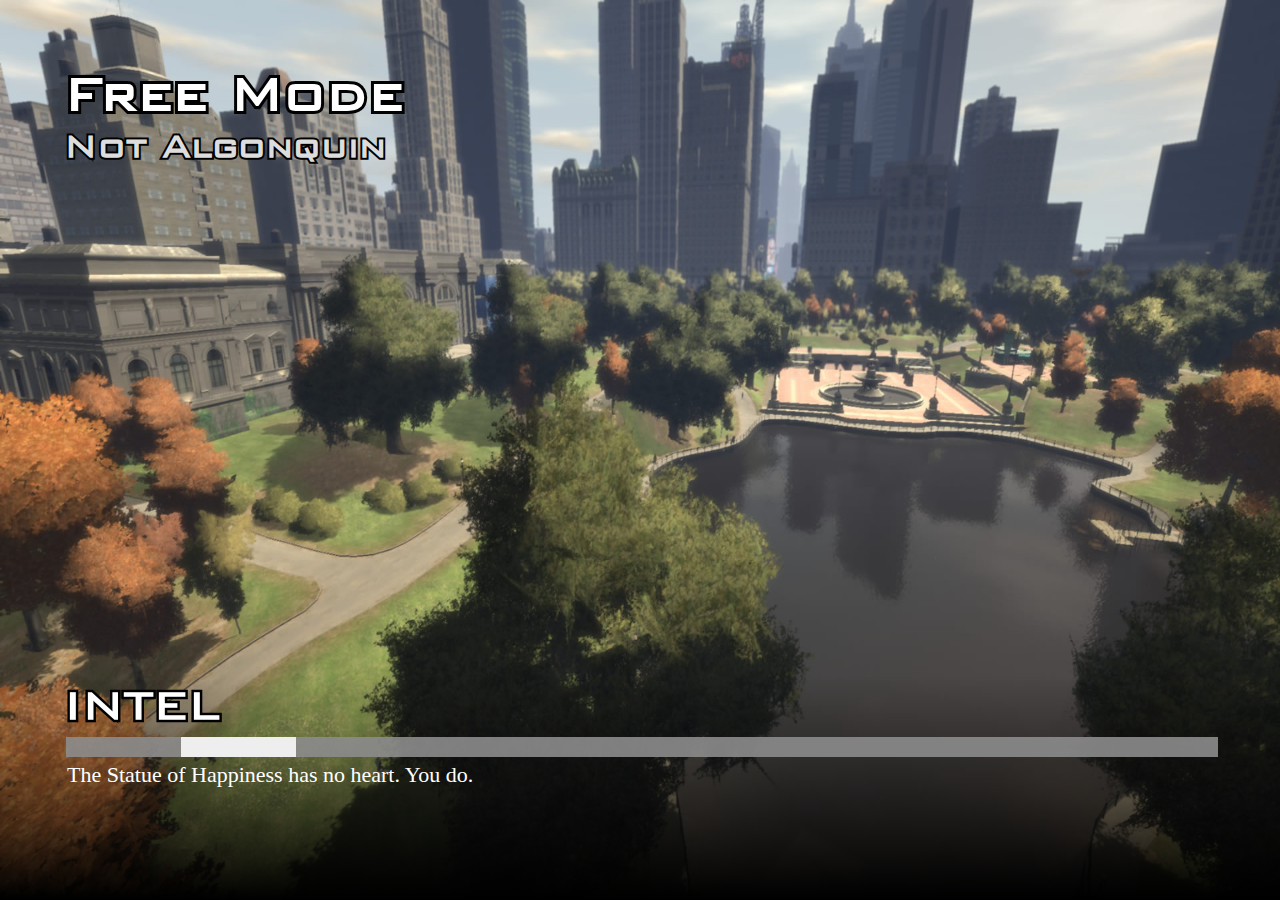
<file: resources/[test]/example-loadscreen/index.html>
<html>
    <head>
        <link href="keks.css" rel="stylesheet" type="text/css" />
    </head>
    <body>
        <div class="backdrop">
            <div class="top">
                <h1 title="Free Mode">Free Mode</h1>
                <h2 title="Not Algonquin">Not Algonquin</h2>
            </div>

            <div class="letni">
                <h2 title="INTEL">Intel</h2>
                <h3></h3>
                <div class="loadbar"><div class="thingy"></div></div>
                <p>The Statue of Happiness has no heart. You do.</p>
            </div>
            <div class="bottom">
                <div id="gradient">
                </div>
            </div>
        </div>

<script type="text/javascript">
// this will actually restart the loading bar a lot, making multiple loading bars is an exercise to the reader... for now.
// for a set of possible events, see https://github.com/citizenfx/fivem/blob/master/code/components/loading-screens-five/src/LoadingScreens.cpp
var count = 0;
var thisCount = 0;

const emoji = {
    INIT_BEFORE_MAP_LOADED: [ '🍉' ],
    INIT_AFTER_MAP_LOADED: [ '🍋', '🍊' ],
    INIT_SESSION: [ '🍐', '🍅', '🍆' ],
};

const handlers = {
    startInitFunctionOrder(data)
    {
        count = data.count;

        document.querySelector('.letni h3').innerHTML += emoji[data.type][data.order - 1] || '';
    },

    initFunctionInvoking(data)
    {
        document.querySelector('.thingy').style.left = '0%';
        document.querySelector('.thingy').style.width = ((data.idx / count) * 100) + '%';
    },

    startDataFileEntries(data)
    {
        count = data.count;

        document.querySelector('.letni h3').innerHTML += "\u{1f358}";
    },

    performMapLoadFunction(data)
    {
        ++thisCount;

        document.querySelector('.thingy').style.left = '0%';
        document.querySelector('.thingy').style.width = ((thisCount / count) * 100) + '%';
    },

    onLogLine(data)
    {
        document.querySelector('.letni p').innerHTML = data.message + "..!";
    }
};

window.addEventListener('message', function(e)
{
    (handlers[e.data.eventName] || function() {})(e.data);
});
</script>
    </body>
</html>
</file>
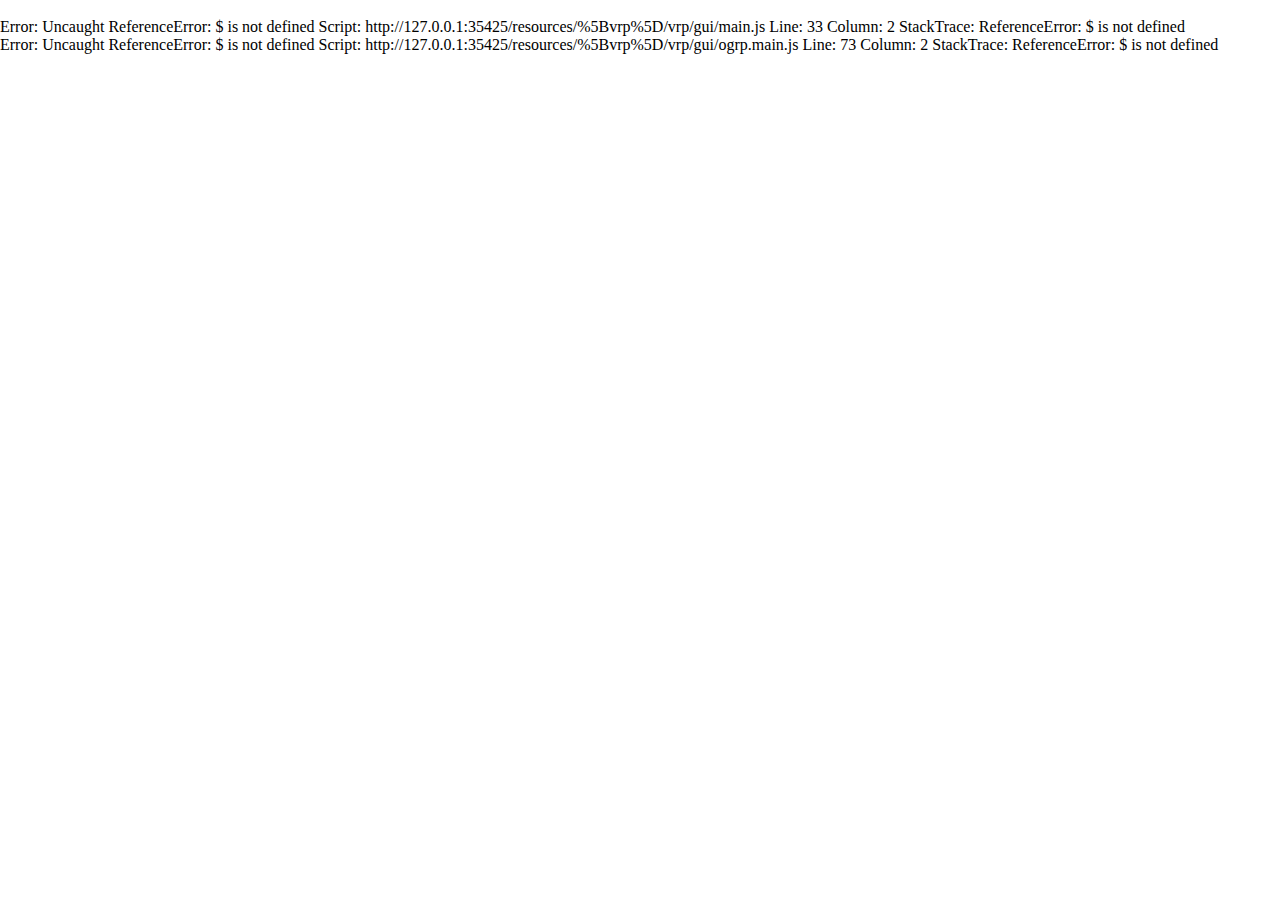
<file: resources/[vrp]/vrp/gui/index.html>
<!DOCTYPE html>
<html>
	<head>
		<script src="nui://game/ui/jquery.js" type="text/javascript"></script>
		<!--<script src="Menu.js" type="text/javascript"></script>-->
		<script src="ProgressBar.js" type="text/javascript"></script>
		<script src="WPrompt.js" type="text/javascript"></script>
		<script src="RequestManager.js" type="text/javascript"></script>
		<script src="AnnounceManager.js" type="text/javascript"></script>
		<script src="Div.js" type="text/javascript"></script>
		<script src="main.js" type="text/javascript"></script>
		<link href="design.css" rel="stylesheet" type="text/css" />

		<script src="ogrp.menu.js" type="text/javascript"></script>
		<script src="ogrp.main.js" type="text/javascript"></script>
		<link href="ogrp.menu.css" rel="stylesheet" type="text/css" />
	</head>
	<body>
	</body>
</html>
</file>
<file: resources/[test]/example-loadscreen/keks.css>
body
{
    margin: 0px;
    padding: 0px;
}

.backdrop
{
    position: relative;
    top: 0px;
    left: 0px;
    width: 100%;
    height: 100%;

    background-image: url(loadscreen.jpg);
    background-size: 100% 100%;
}

.bottom
{
    position: absolute;
    bottom: 0px;
    width: 100%;
    height: 100%;
}

#gradient
{
    position: absolute;
    bottom: 0px;
    width: 100%;

    height: 25%;

    background: linear-gradient(to bottom, rgba(0, 0, 0, 0) 0%, rgba(0, 0, 0, 1) 100%);
}

@font-face {
    font-family: 'BankGothic';
    src: url('bankgothic.ttf') format('truetype');
    font-weight: normal;
    font-style: normal;
}

h1, h2 {
  position: relative;
  background: transparent;
  z-index: 0;
}
/* add a single stroke */
h1:before, h2:before {
  content: attr(title);
  position: absolute;
  -webkit-text-stroke: 0.1em #000;
  left: 0;
  z-index: -1;
}


.letni
{
    position: absolute;
    left: 5%;
    right: 5%;
    bottom: 10%;

    z-index: 5;

    color: #fff;

    font-family: "Segoe UI";
}

.letni p
{
    font-size: 22px;

    margin-left: 3px;

    margin-top: 0px;
}

.letni h2, .letni h3
{
    font-family: BankGothic;

    text-transform: uppercase;

    font-size: 50px;

    margin: 0px;

    display: inline-block;
}

.top
{
    color: #fff;

    position: absolute;
    top: 7%;
    left: 5%;
    right: 5%;
}

.top h1
{
    font-family: BankGothic;
    font-size: 60px;

    margin: 0px;
}

.top h2
{
    font-family: BankGothic;
    font-size: 40px;

    margin: 0px;

    color: #ddd;
}

.loadbar
{
    width: 100%;
    background-color: rgba(140, 140, 140, .9);
    height: 20px;

    margin-left: 2px;
    margin-right: 3px;

    margin-top: 5px;
    margin-bottom: 5px;

    overflow: hidden;

    position: relative;

    display: block;
}

.thingy
{
    width: 10%;
    background-color: #eee;
    height: 20px;

    position: absolute;
    left: 10%;
}
</file>
<file: resources/[vrp]/vrp/gui/design.css>
* {
	margin: 0;
	padding: 0;
}
html, body {
	margin: 0;
	width: 100%;
	height: 100%;
	overflow: hidden;
	display: block;
}
@font-face {
	font-family: 'GTA';
	src: url(fonts/GTA.woff);
}
.ogrp_console {
	display: block;
	position: absolute;
	top:0px;
	left: 0px;
	width: 100%;
	height: 400px;
	color: red;
	font-weight: bold;
}
.ogrp_mainMenu {
	display: block;
	width: 200px;
	height: 401px;
	position: absolute;
	z-index: 3000;
	bottom: 50px;
	right: 75px;
	text-align: center;
	border-style: solid;
	border-width: 30px 9px 30px 9px;
	border-image: url(https://i.imgur.com/WXfxk2r.png) 30 9 30 9;
	border-radius: 32px;
	box-shadow: -1px -1px 60px -1px rgba(0,0,0,1);
	cursor: pointer;
	background-image: url(https://i.imgur.com/XP2tXMN.jpg);
	background-size: cover;
}
.ogrp_menuHeader {
	background-color: rgb(44, 189, 247);
	font-family: 'Unica One', cursive;
	color: white;
	text-transform: uppercase;
	text-align: center;
	font-size: 16px;
	font-weight: bold;
	padding: 6px;
	border: 1px solid #000000;
	box-shadow: inset -1px -1px 60px 0px rgba(0,0,0,1);
}
.ogrp_menuChoices {
	display: block;
	overflow: auto;
	height: 366px;
}
.ogrp_menuChoices::-webkit-scrollbar {
	display: none;
}
.ogrp_menuChoice {
	display: block;
	padding: 10px;
	font-size: 16px;
	font-family: 'GTA';
	line-height: 24px;
	height: 24px;
	background-color: rgba(0, 0, 0, .5);
	color: #fff;
	text-align: left;
	border-bottom: 1px solid #000;
	border-top: 1px solid #000;
}
.ogrp_MenuChoiceSelected {
	color: #000;
	border-bottom: 1px solid #000;
	border-top: 1px solid #000;
	background-color: rgba(146, 213, 126, 1);
	box-shadow: inset -1px -1px 60px 0px rgba(0,0,0,.5);
}
.ogrp_menuDescription {
	display: block;
	position: absolute;
	top: 0px;
	left: -15px;
	border-radius: 0px 0px 4px 4px;
	box-shadow: -1px -1px 60px 0px rgba(0,0,0,1);
	background-color: rgba(0,0,0,0.5);
	padding: 9px;
	-webkit-transform: translate(-100%, 0);
	text-align: left;
	margin-right: 10px;
}
.ogrp_menuDescriptionContent {
	display: block;
	max-width: 350px;
	text-align: left;
	font-family: 'Unica One', cursive;
	font-size: 15px;
	color: white;
	font-weight: bold;
}

/* progress bar */
.progressbar{
position: absolute;
}

.progressbar .inner{
}

.progressbar .label{
position: absolute;
color: white;
font-weight: bold;
text-align: center;
text-shadow: 2px 2px black;
}

to

/* progress bar */
.progressbar{
position: absolute;
padding-top:3px;
padding-bottom:3px;
}

@media only screen and (max-width: 1366px) {
.progressbar{
position: absolute;
padding-top:2px;
padding-bottom:2px;
}
}

.progressbar .inner{
}

.progressbar .label{
position: absolute;
color: white;
font-weight: bold;
text-align: center;
text-shadow: 2px 2px black;
}

/* wprompt */
.wprompt{
  background-color: #3A3A3A;
  border: 1px solid cyan;
  font-family: 'Roboto', sans-serif;
  box-shadow: 1px 1px 18px 1px #000000;
  color: cyan;  
  width: 300px;
  height: 200px;
  border-radius: 0px 25px 25px 0px;
  display: flex;
  padding: 5px;
  flex-direction: column;
  cursor: pointer;
}

.wprompt h1{
  font-size: 12px;
  font-family: 'Roboto', sans-serif;
}

.wprompt textarea{
  outline: none !important;
  background-color: rgba(58,58,58,0.75);
  border: 1px solid rgba(0,255,255,0.30);
  box-shadow: inset 1px 1px 18px 1px #000000;
  border-radius: 0px 25px 25px 0px;
  flex: 1;
  color: cyan;
  width: 100%;
  padding: 12px;
  resize: none;
  box-sizing: border-box;
}

.wprompt textarea:focus{
  outline: none !important;
}

.wprompt .help{
  font-size: 12px;
  font-family: 'Roboto', sans-serif;
  padding: 3px;
  text-transform: uppercase;
}

/* request manager */
.request_manager{
  position: absolute;
  bottom: -1px;
  right: 25px;
  text-align: right;
}

.request_manager div{
  margin-bottom: 0px;
}

.request_manager div > span{
  background-color: #3A3A3A;
  border: 1px solid cyan;
  font-family: 'Roboto', sans-serif;
  box-shadow: inset 1px 1px 18px 1px #000000;
  border-radius: 5px 5px 0px 0px;
  font-size: 25px;
  color: white;
  margin-bottom: -1px;
  font-weight: bold;
  padding: 5px;
  text-align: center;
}

.request_manager .yes{
  font-family: 'Roboto', sans-serif;
  padding-left: 15px;
  color: rgb(0,255,0);
  font-size: 1em;
  text-transform: uppercase;
}

.request_manager .no{
  font-family: 'Roboto', sans-serif;
  color: rgb(255,0,0);
  font-size: 1em;
  text-transform: uppercase;
}

/* announce */

.announce{
  position: absolute;
  bottom: 0;
  left: 50%;
  width: 780px;
  height: 130px;
  padding: 10px;
  margin-left: -400px;
  font-weight: bold;
  font-size: 1.1em;
  text-shadow: 2px 2px black;
  color: white;
  display: none;
  opacity: 0.90;
}
</file>
<file: resources/[vrp]/vrp/gui/ogrp.menu.css>
* {
	margin: 0;
	padding: 0;
}
html, body {
	margin: 0;
	width: 100%;
	height: 100%;
	overflow: hidden;
	display: block;
}
@font-face {
	font-family: 'GTA';
	src: url(fonts/GTA.woff);
}
.ogrp_console {
	display: block;
	position: absolute;
	top:0px;
	left: 0px;
	width: 100%;
	height: 400px;
	color: red;
	font-weight: bold;
}
.ogrp_mainMenu {
	display: block;
	width: 200px;
	height: 401px;
	position: absolute;
	z-index: 3000;
	bottom: 50px;
	right: 75px;
	text-align: center;
	border-style: solid;
	border-width: 30px 9px 30px 9px;
	border-image: url(https://s14.postimg.org/rlqeeab4x/menu.png) 30 9 30 9;
	border-radius: 32px;
	box-shadow: -1px -1px 60px -1px rgba(0,0,0,1);
	cursor: pointer;
	background-image: url(http://P4NDAzz.org/ePhone/bg9.jpg);
	background-size: cover;
}
.ogrp_menuHeader {
	background-color: rgb(44, 189, 247);
	font-family: 'Unica One', cursive;
	color: white;
	text-transform: uppercase;
	text-align: center;
	font-size: 16px;
	font-weight: bold;
	padding: 6px;
	border: 1px solid #000000;
	box-shadow: inset -1px -1px 60px 0px rgba(0,0,0,1);
}
.ogrp_menuChoices {
	display: block;
	overflow: auto;
	height: 366px;
}
.ogrp_menuChoices::-webkit-scrollbar {
	display: none;
}
.ogrp_menuChoice {
	display: block;
	padding: 10px;
	font-size: 16px;
	font-family: 'GTA';
	line-height: 24px;
	height: 24px;
	background-color: rgba(0, 0, 0, .5);
	color: #fff;
	text-align: left;
	border-bottom: 1px solid #000;
	border-top: 1px solid #000;
}
.ogrp_MenuChoiceSelected {
	color: #000;
	border-bottom: 1px solid #000;
	border-top: 1px solid #000;
	background-color: rgba(146, 213, 126, 1);
	box-shadow: inset -1px -1px 60px 0px rgba(0,0,0,.5);
}
.ogrp_menuDescription {
	display: block;
	position: absolute;
	top: 0px;
	left: -15px;
	border-radius: 0px 0px 4px 4px;
	box-shadow: -1px -1px 60px 0px rgba(0,0,0,1);
	background-color: rgba(0,0,0,0.5);
	padding: 9px;
	-webkit-transform: translate(-100%, 0);
	text-align: left;
	margin-right: 10px;
}
.ogrp_menuDescriptionContent {
	display: block;
	max-width: 350px;
	text-align: left;
	font-family: 'Unica One', cursive;
	font-size: 15px;
	color: white;
	font-weight: bold;
}
</file>
